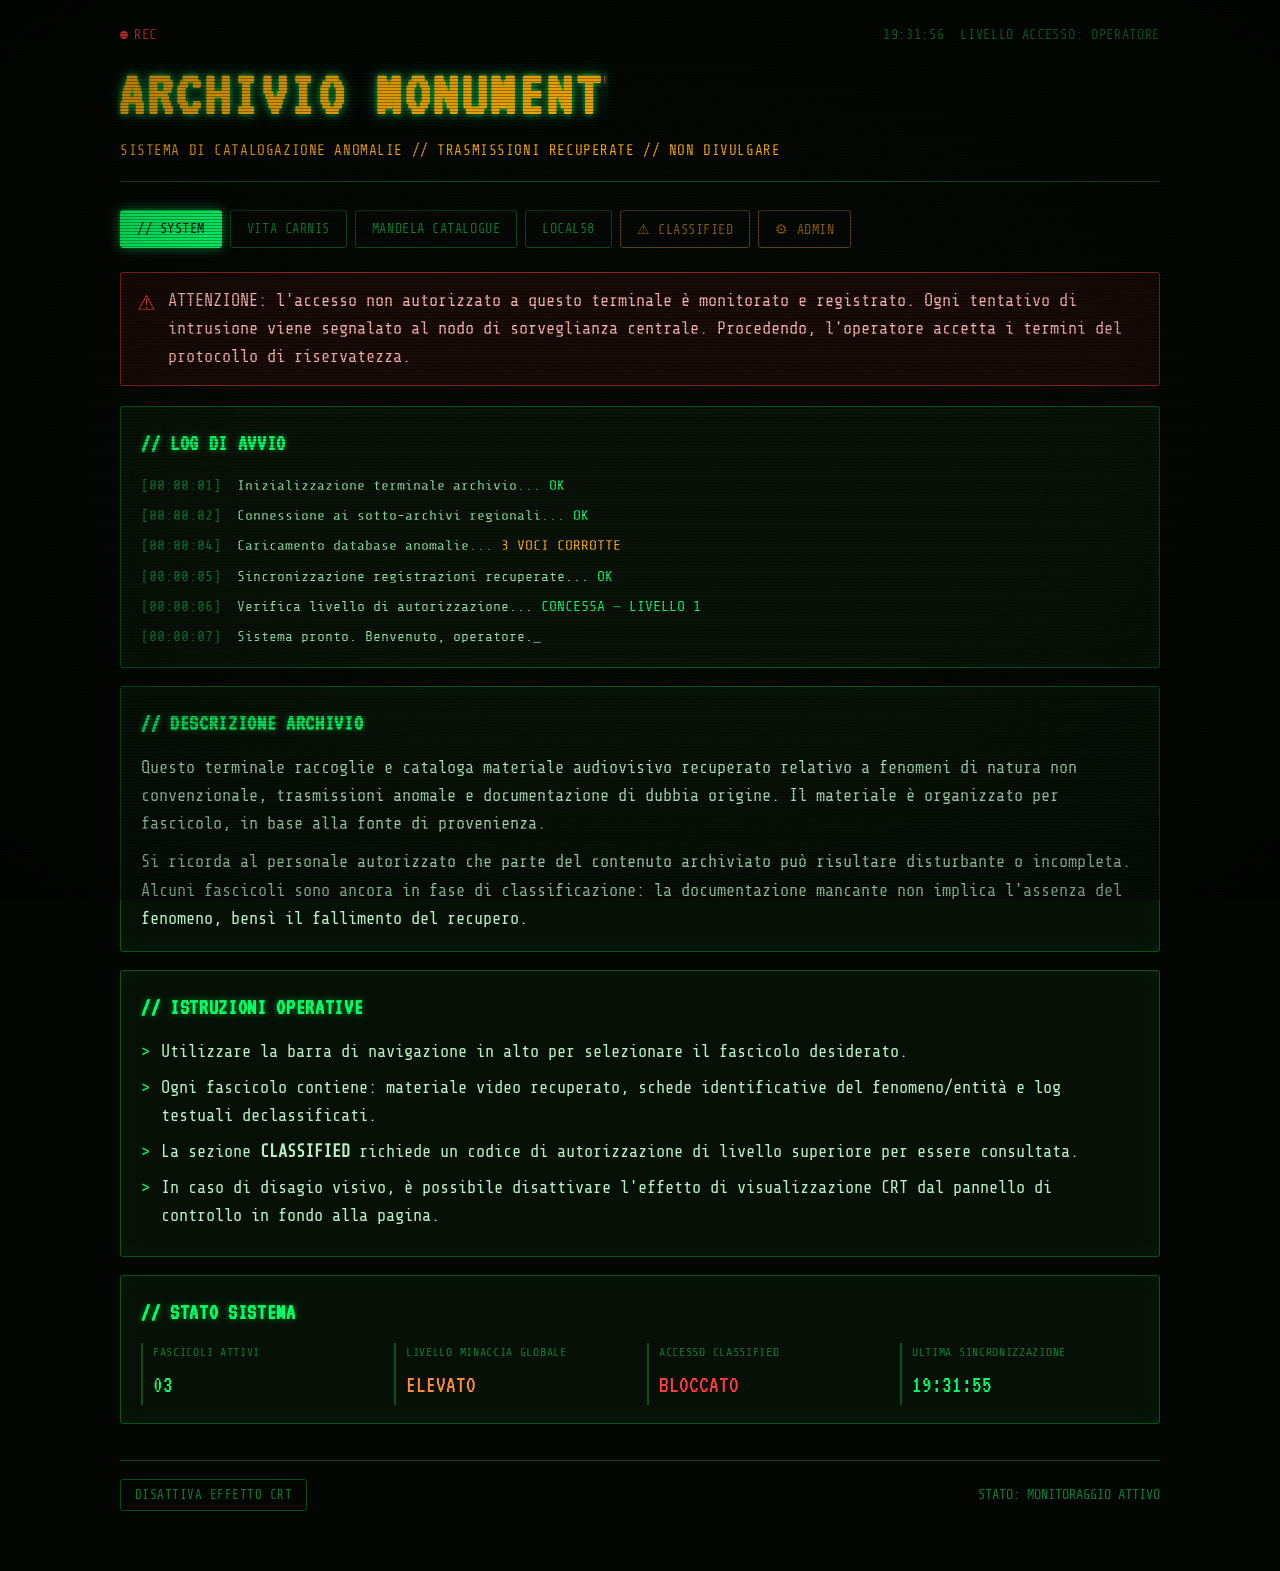
<file: index (9).html>
<!DOCTYPE html>
<html lang="it">
<head>
  <meta charset="UTF-8">
  <meta name="viewport" content="width=device-width, initial-scale=1.0">
  <title>ARCHIVIO MONUMENT // Database Anomalie</title>
  <meta name="description" content="Terminale di archiviazione — documentazione recuperata su fenomeni analog horror.">

  <!-- Font retro da Google Fonts: VT323 per i titoli, Share Tech Mono per il corpo del testo -->
  <link rel="preconnect" href="https://fonts.googleapis.com">
  <link rel="preconnect" href="https://fonts.gstatic.com" crossorigin>
  <link href="https://fonts.googleapis.com/css2?family=Share+Tech+Mono&family=VT323&display=swap" rel="stylesheet">

  <link rel="stylesheet" href="style.css">
</head>
<body>

  <!-- ============================================================
       EFFETTI CRT — livelli sovrapposti, non intercettano il click
       (pointer-events: none), puramente visivi. Vedi style.css
       ============================================================ -->
  <div class="crt-fx" id="crtFx" aria-hidden="true">
    <div class="noise-overlay"></div>
    <div class="crt-flicker"></div>
    <div class="vignette"></div>
    <div class="scan-sweep"></div>
    <div class="scanlines"></div>
  </div>

  <div class="terminal-container">

    <!-- ============================================================
         HEADER — barra di stato, titolo con effetto glitch, avviso
         ============================================================ -->
    <header class="site-header">
      <div class="header-bar">
        <span class="rec-indicator"><span class="rec-dot"></span> REC</span>
        <span class="header-clock" id="headerClock">--:--:--</span>
        <span class="access-level">LIVELLO ACCESSO: OPERATORE</span>
      </div>

      <h1 class="main-title glitch-text" data-text="ARCHIVIO MONUMENT">ARCHIVIO MONUMENT</h1>
      <p class="subtitle-warning">SISTEMA DI CATALOGAZIONE ANOMALIE // TRASMISSIONI RECUPERATE // NON DIVULGARE</p>
    </header>

    <!-- ============================================================
         NAVIGAZIONE A TAB
         Per aggiungere una nuova serie in futuro:
           1) aggiungi un <button class="tab-btn" data-tab="ID-NUOVO" role="tab">
           2) aggiungi una <section id="ID-NUOVO" class="tab-content" role="tabpanel">
           3) al suo interno, un <div class="video-grid" id="videoGrid-ID-NUOVO">
              vuoto — viene riempito da script.js
           4) in script.js, aggiungi la chiave 'ID-NUOVO' all'oggetto
              SERIES_VIDEOS con l'elenco degli episodi
         Il resto della logica (tab, iframe, ecc.) è generico e non
         richiede altre modifiche.
         ============================================================ -->
    <nav class="tab-nav" role="tablist" aria-label="Navigazione fascicoli archivio">
      <button class="tab-btn active" data-tab="overview" role="tab" aria-selected="true" aria-controls="overview" id="tabbtn-overview">// SYSTEM</button>
      <button class="tab-btn" data-tab="vita-carnis" role="tab" aria-selected="false" aria-controls="vita-carnis" id="tabbtn-vita-carnis">VITA CARNIS</button>
      <button class="tab-btn" data-tab="mandela" role="tab" aria-selected="false" aria-controls="mandela" id="tabbtn-mandela">MANDELA CATALOGUE</button>
      <button class="tab-btn" data-tab="local58" role="tab" aria-selected="false" aria-controls="local58" id="tabbtn-local58">LOCAL58</button>
      <button class="tab-btn tab-btn--classified" data-tab="classified" role="tab" aria-selected="false" aria-controls="classified" id="tabbtn-classified">⚠ CLASSIFIED</button>
      <button class="tab-btn tab-btn--admin" data-tab="admin" role="tab" aria-selected="false" aria-controls="admin" id="tabbtn-admin">⚙ ADMIN</button>
    </nav>

    <main class="tab-panels">

      <!-- ============================================================
           TAB 1 — OVERVIEW / SYSTEM
           ============================================================ -->
      <section id="overview" class="tab-content active" role="tabpanel" aria-labelledby="tabbtn-overview" tabindex="0">

        <div class="alert-banner">
          <span class="alert-icon">⚠</span>
          <p>ATTENZIONE: l'accesso non autorizzato a questo terminale è monitorato e registrato. Ogni tentativo di intrusione viene segnalato al nodo di sorveglianza centrale. Procedendo, l'operatore accetta i termini del protocollo di riservatezza.</p>
        </div>

        <div class="panel">
          <h2 class="panel-title">// LOG DI AVVIO</h2>
          <div class="boot-log">
            <p><span class="log-time">[00:00:01]</span> Inizializzazione terminale archivio... <span class="log-ok">OK</span></p>
            <p><span class="log-time">[00:00:02]</span> Connessione ai sotto-archivi regionali... <span class="log-ok">OK</span></p>
            <p><span class="log-time">[00:00:04]</span> Caricamento database anomalie... <span class="log-warn">3 VOCI CORROTTE</span></p>
            <p><span class="log-time">[00:00:05]</span> Sincronizzazione registrazioni recuperate... <span class="log-ok">OK</span></p>
            <p><span class="log-time">[00:00:06]</span> Verifica livello di autorizzazione... <span class="log-ok">CONCESSA — LIVELLO 1</span></p>
            <p><span class="log-time">[00:00:07]</span> Sistema pronto. Benvenuto, operatore.<span class="cursor-blink">_</span></p>
          </div>
        </div>

        <div class="panel">
          <h2 class="panel-title">// DESCRIZIONE ARCHIVIO</h2>
          <p>Questo terminale raccoglie e cataloga materiale audiovisivo recuperato relativo a fenomeni di natura non convenzionale, trasmissioni anomale e documentazione di dubbia origine. Il materiale è organizzato per fascicolo, in base alla fonte di provenienza.</p>
          <p>Si ricorda al personale autorizzato che parte del contenuto archiviato può risultare disturbante o incompleta. Alcuni fascicoli sono ancora in fase di classificazione: la documentazione mancante non implica l'assenza del fenomeno, bensì il fallimento del recupero.</p>
        </div>

        <div class="panel">
          <h2 class="panel-title">// ISTRUZIONI OPERATIVE</h2>
          <ul class="instructions-list">
            <li>Utilizzare la barra di navigazione in alto per selezionare il fascicolo desiderato.</li>
            <li>Ogni fascicolo contiene: materiale video recuperato, schede identificative del fenomeno/entità e log testuali declassificati.</li>
            <li>La sezione <strong>CLASSIFIED</strong> richiede un codice di autorizzazione di livello superiore per essere consultata.</li>
            <li>In caso di disagio visivo, è possibile disattivare l'effetto di visualizzazione CRT dal pannello di controllo in fondo alla pagina.</li>
          </ul>
        </div>

        <div class="panel">
          <h2 class="panel-title">// STATO SISTEMA</h2>
          <div class="stats-grid">
            <div class="stat-item">
              <span class="stat-label">FASCICOLI ATTIVI</span>
              <span class="stat-value">03</span>
            </div>
            <div class="stat-item">
              <span class="stat-label">LIVELLO MINACCIA GLOBALE</span>
              <span class="stat-value threat-high">ELEVATO</span>
            </div>
            <div class="stat-item">
              <span class="stat-label">ACCESSO CLASSIFIED</span>
              <span class="stat-value threat-critical">BLOCCATO</span>
            </div>
            <div class="stat-item">
              <span class="stat-label">ULTIMA SINCRONIZZAZIONE</span>
              <span class="stat-value" id="lastSync">--</span>
            </div>
          </div>
        </div>

      </section>

      <!-- ============================================================
           TAB 2 — VITA CARNIS
           ============================================================ -->
      <section id="vita-carnis" class="tab-content" role="tabpanel" aria-labelledby="tabbtn-vita-carnis" tabindex="0">

        <div class="series-header">
          <h2 class="series-title glitch-text" data-text="VITA CARNIS">VITA CARNIS</h2>
          <p class="series-code">FASCICOLO N. VC-04 // ORIGINE: IT // STATO: CLASSIFICAZIONE IN CORSO</p>
        </div>

        <p class="series-intro">Raccolta di materiale audiovisivo di origine italiana riconducibile al fenomeno noto come "Vita Carnis". La documentazione è parziale: numerosi frammenti risultano ancora da classificare, oppure sono stati recuperati in condizioni compromesse. Il nome in codice fa riferimento alla natura corporea e mutevole delle manifestazioni osservate.</p>

        <div class="panel">
          <h3 class="panel-title">// MATERIALE VIDEO RECUPERATO</h3>
          <!-- Griglia generata da script.js a partire da SERIES_VIDEOS['vita-carnis'] -->
          <div class="video-grid" id="videoGrid-vita-carnis"></div>
        </div>

        <div class="panel">
          <h3 class="panel-title">// SCHEDA ENTITÀ / FENOMENO</h3>

          <div class="data-sheet">
            <div class="data-sheet-header">
              <span class="entity-name">DESIGNAZIONE: [OSPITE]</span>
              <span class="threat-badge threat-high">MINACCIA: ELEVATA</span>
            </div>
            <dl class="data-sheet-body">
              <dt>Descrizione</dt>
              <dd>Entità in grado di alterare la propria struttura corporea apparente. Le testimonianze raccolte non concordano sull'aspetto, suggerendo una natura instabile o dipendente dall'osservatore.</dd>
              <dt>Comportamento osservato</dt>
              <dd>Tendenza a manifestarsi in ambienti domestici isolati. Nessuna correlazione confermata con orario o condizioni meteorologiche.</dd>
              <dt>Consigli di sopravvivenza</dt>
              <dd>Evitare il contatto fisico con superfici organiche di origine non identificata. Interrompere immediatamente la visione di materiale correlato in caso di alterazioni percettive.</dd>
            </dl>
          </div>
        </div>

        <div class="panel">
          <h3 class="panel-title">// LOG RECUPERATI</h3>
          <div class="log-entries">
            <div class="log-entry">
              <p class="log-entry-header">DOCUMENTO #VC-014 — [PARZIALMENTE REDATTO]</p>
              <p class="log-entry-body">"...il materiale è stato ritrovato senza indicazione della fonte originale. Si raccomanda il confronto con il fascicolo madre non appena disponibile. ██████████ non ha fornito ulteriori dettagli prima dell'interruzione della trasmissione..."</p>
            </div>
            <div class="log-entry">
              <p class="log-entry-header">DOCUMENTO #VC-021 — NOTA OPERATORE</p>
              <p class="log-entry-body">"Fascicolo aggiornato in attesa di ulteriore materiale. Si consiglia agli operatori di segnalare qualsiasi discrepanza tra le versioni archiviate: alcune copie del medesimo file presentano contenuti leggermente differenti tra loro."</p>
            </div>
          </div>
        </div>

      </section>

      <!-- ============================================================
           TAB 3 — THE MANDELA CATALOGUE
           ============================================================ -->
      <section id="mandela" class="tab-content" role="tabpanel" aria-labelledby="tabbtn-mandela" tabindex="0">

        <div class="series-header">
          <h2 class="series-title glitch-text" data-text="THE MANDELA CATALOGUE">THE MANDELA CATALOGUE</h2>
          <p class="series-code">FASCICOLO N. MC-11 // ORIGINE: US // STATO: ATTIVO</p>
        </div>

        <p class="series-intro">Raccolta di nastri di addestramento, avvisi di sicurezza pubblica e materiale di sorveglianza riconducibili al fenomeno delle entità denominate "Alternates". Il fascicolo comprende protocolli di identificazione e regole di comportamento diffuse a scopo preventivo.</p>

        <div class="panel">
          <h3 class="panel-title">// MATERIALE VIDEO RECUPERATO</h3>
          <!-- Griglia generata da script.js a partire da SERIES_VIDEOS['mandela'] -->
          <div class="video-grid" id="videoGrid-mandela"></div>
        </div>

        <div class="panel">
          <h3 class="panel-title">// SCHEDE ENTITÀ / FENOMENO</h3>

          <div class="data-sheet">
            <div class="data-sheet-header">
              <span class="entity-name">DESIGNAZIONE: ALTERNATE</span>
              <span class="threat-badge threat-critical">MINACCIA: CRITICA</span>
            </div>
            <dl class="data-sheet-body">
              <dt>Descrizione</dt>
              <dd>Entità capace di imitare l'aspetto e la voce di persone care, in particolare defunte o assenti, allo scopo di ottenere fiducia e prossimità con il soggetto bersaglio.</dd>
              <dt>Segni distintivi</dt>
              <dd>In condizioni di stress del "travestimento" possono comparire anomalie oculari: sclera completamente bianca o rossa. Movimenti talvolta innaturali o ritardati rispetto al parlato.</dd>
              <dt>Consigli di sopravvivenza</dt>
              <dd>Non mantenere il contatto visivo prolungato con figure non identificate. Verificare sempre l'identità di parenti o conoscenti tramite domande di controllo concordate in anticipo. Evitare ambienti isolati dopo l'esposizione a trasmissioni anomale.</dd>
            </dl>
          </div>

          <div class="data-sheet">
            <div class="data-sheet-header">
              <span class="entity-name">PROTOCOLLO: NASTRI DI ADDESTRAMENTO</span>
              <span class="threat-badge threat-moderate">MINACCIA: MODERATA (INDIRETTA)</span>
            </div>
            <dl class="data-sheet-body">
              <dt>Descrizione</dt>
              <dd>Materiale in formato VHS diffuso con l'obiettivo dichiarato di istruire il pubblico sul riconoscimento delle entità. L'origine e l'affidabilità di alcuni nastri restano contestate.</dd>
              <dt>Consigli di sopravvivenza</dt>
              <dd>Trattare ogni nastro non verificato con cautela: alcune copie in circolazione risultano alterate rispetto all'originale dichiarato.</dd>
            </dl>
          </div>
        </div>

        <div class="panel">
          <h3 class="panel-title">// LOG RECUPERATI</h3>
          <div class="log-entries">
            <div class="log-entry">
              <p class="log-entry-header">DOCUMENTO #MC-003 — AVVISO DI SICUREZZA PUBBLICA</p>
              <p class="log-entry-body">"Ai residenti dell'area interessata: in caso di contatto con un familiare ritenuto defunto, non fornire informazioni personali fino a verifica completata. Segnalare immediatamente l'episodio al numero di riferimento locale."</p>
            </div>
            <div class="log-entry">
              <p class="log-entry-header">DOCUMENTO #MC-017 — TRASCRIZIONE PARZIALE</p>
              <p class="log-entry-body">"...la regola dei tre secondi resta il metodo di verifica più citato nei nastri recuperati, sebbene la sua reale efficacia non sia stata confermata da fonti indipendenti. Si prosegue con cautela..."</p>
            </div>
          </div>
        </div>

      </section>

      <!-- ============================================================
           TAB 4 — LOCAL58
           ============================================================ -->
      <section id="local58" class="tab-content" role="tabpanel" aria-labelledby="tabbtn-local58" tabindex="0">

        <div class="series-header">
          <h2 class="series-title glitch-text" data-text="LOCAL58">LOCAL58</h2>
          <p class="series-code">FASCICOLO N. L58-07 // ORIGINE: US // STATO: ATTIVO</p>
        </div>

        <p class="series-intro">Archivio di trasmissioni recuperate da un'emittente televisiva locale non più identificabile nei registri ufficiali. Il materiale comprende bollettini meteo, interruzioni di programmazione e segmenti destinati apparentemente a un pubblico infantile, tutti riconducibili a un pattern di interferenza ricorrente.</p>

        <div class="panel">
          <h3 class="panel-title">// MATERIALE VIDEO RECUPERATO</h3>
          <!-- Griglia generata da script.js a partire da SERIES_VIDEOS['local58'] -->
          <div class="video-grid" id="videoGrid-local58"></div>
        </div>

        <div class="panel">
          <h3 class="panel-title">// SCHEDE ENTITÀ / FENOMENO</h3>

          <div class="data-sheet">
            <div class="data-sheet-header">
              <span class="entity-name">DESIGNAZIONE: L'ONDA</span>
              <span class="threat-badge threat-critical">MINACCIA: CRITICA</span>
            </div>
            <dl class="data-sheet-body">
              <dt>Descrizione</dt>
              <dd>Segnale di trasmissione anomalo, ricorrente, in grado di sovrascrivere programmazioni regolari. Si manifesta camuffato all'interno di format apparentemente innocui (meteo, programmi per bambini, allerte di emergenza).</dd>
              <dt>Comportamento osservato</dt>
              <dd>Effetti comportamentali riportati negli spettatori esposti per periodi prolungati. Nessuna correlazione confermata con un'area geografica specifica.</dd>
              <dt>Consigli di sopravvivenza</dt>
              <dd>Limitare l'esposizione a interruzioni di trasmissione non identificate. Non seguire istruzioni impartite da allerte di emergenza non verificate tramite canale ufficiale. Segnalare tempestivamente qualsiasi anomalia riscontrata.</dd>
            </dl>
          </div>

          <div class="data-sheet">
            <div class="data-sheet-header">
              <span class="entity-name">SEGMENTO: SERVIZIO METEO</span>
              <span class="threat-badge threat-moderate">MINACCIA: MODERATA</span>
            </div>
            <dl class="data-sheet-body">
              <dt>Descrizione</dt>
              <dd>Bollettini meteorologici che, in alcune registrazioni, deviano progressivamente dal formato standard fino a contenere messaggi non correlati alle condizioni atmosferiche.</dd>
              <dt>Consigli di sopravvivenza</dt>
              <dd>Interrompere la visione qualora il bollettino ecceda la durata prevista o ripeta la medesima previsione più del necessario.</dd>
            </dl>
          </div>
        </div>

        <div class="panel">
          <h3 class="panel-title">// LOG RECUPERATI</h3>
          <div class="log-entries">
            <div class="log-entry">
              <p class="log-entry-header">DOCUMENTO #L58-002 — REGISTRO TRASMISSIONI</p>
              <p class="log-entry-body">"L'emittente non risulta registrata presso alcun ente di regolamentazione consultato. Le coordinate di trasmissione dichiarate nei nastri non corrispondono a siti attivi conosciuti."</p>
            </div>
            <div class="log-entry">
              <p class="log-entry-header">DOCUMENTO #L58-019 — NOTA OPERATORE</p>
              <p class="log-entry-body">"Si sconsiglia la visione integrale del segmento 'per bambini' senza supervisione di un secondo operatore. Il contenuto muta significativamente registrazione dopo registrazione."</p>
            </div>
          </div>
        </div>

      </section>

      <!-- ============================================================
           TAB 5 — CLASSIFIED (protetta da password)
           ============================================================ -->
      <section id="classified" class="tab-content" role="tabpanel" aria-labelledby="tabbtn-classified" tabindex="0">

        <div class="password-gate" id="passwordGate">
          <div class="gate-icon">🔒</div>
          <h2 class="gate-title">ACCESSO RISERVATO</h2>
          <p class="gate-text">Questa sezione richiede un codice di autorizzazione di livello superiore. Ogni tentativo, riuscito o meno, viene registrato nel log di sistema.</p>

          <form id="passwordForm" class="password-form" autocomplete="off">
            <label for="passwordInput" class="visually-hidden">Codice di accesso</label>
            <input type="password" id="passwordInput" name="passwordInput" placeholder="INSERISCI CODICE" autocomplete="off" spellcheck="false">
            <button type="submit">CONFERMA</button>
          </form>

          <p class="gate-error" id="gateError" role="alert" aria-live="polite"></p>
        </div>

        <div class="classified-content" id="classifiedContent" hidden>

          <div class="series-header">
            <h2 class="series-title glitch-text" data-text="LIVELLO 5 — MONUMENT">LIVELLO 5 — MONUMENT</h2>
            <p class="series-code">ACCESSO CONCESSO // OPERATORE VERIFICATO</p>
          </div>

          <div class="panel panel--classified">
            <h3 class="panel-title">// DOCUMENTO MONUMENT-00</h3>
            <p>I fascicoli VC-04, MC-11 e L58-07, catalogati inizialmente come fenomeni indipendenti, presentano correlazioni non casuali nei metadati di recupero: intervalli temporali ricorrenti, firme di degrado del segnale analoghe, e — in tre casi documentati — riferimenti incrociati tra un fascicolo e l'altro all'interno dello stesso nastro.</p>
            <p>La designazione provvisoria "MONUMENT" indica l'ipotesi di lavoro corrente: un'unica struttura di osservazione, dietro fenomeni apparentemente separati. L'ipotesi non è confermata. Si richiede la massima cautela nella diffusione di questo documento.</p>
          </div>

          <div class="panel panel--classified">
            <h3 class="panel-title">// NOTA FINALE DELL'OPERATORE PRECEDENTE</h3>
            <p class="log-entry-body">"Se stai leggendo questo, il turno è tuo adesso. Non fissare i log corrotti più a lungo del necessario. E se il conteggio dei fascicoli attivi cambia da solo — non hai visto niente. Buon turno, operatore."</p>
          </div>

        </div>

      </section>

      <!-- ============================================================
           TAB 6 — ADMIN
           Pannello per annotare richieste di nuove serie da aggiungere
           al sito (nome, link, episodi, note). Protetto da un codice
           separato da quello di Classified. I dati sono salvati in
           localStorage: restano solo su questo browser/dispositivo —
           non essendoci un server, non c'è un vero "invio" altrove.
           Vedi script.js per il codice di accesso (ADMIN_CODES).
           ============================================================ -->
      <section id="admin" class="tab-content" role="tabpanel" aria-labelledby="tabbtn-admin" tabindex="0">

        <div class="password-gate" id="adminGate">
          <div class="gate-icon">🔧</div>
          <h2 class="gate-title">PANNELLO OPERATORE</h2>
          <p class="gate-text">Area riservata alla gestione dell'archivio. Inserisci il codice amministratore per registrare una richiesta di nuova serie.</p>

          <form id="adminForm" class="password-form" autocomplete="off">
            <label for="adminInput" class="visually-hidden">Codice amministratore</label>
            <input type="password" id="adminInput" name="adminInput" placeholder="CODICE ADMIN" autocomplete="off" spellcheck="false">
            <button type="submit">CONFERMA</button>
          </form>

          <p class="gate-error" id="adminGateError" role="alert" aria-live="polite"></p>
        </div>

        <div class="admin-content" id="adminContent" hidden>

          <div class="series-header">
            <h2 class="series-title glitch-text" data-text="PANNELLO OPERATORE">PANNELLO OPERATORE</h2>
            <p class="series-code">ACCESSO ADMIN CONCESSO // GESTIONE FASCICOLI</p>
          </div>

          <div class="panel panel--classified">
            <h3 class="panel-title">// NUOVA RICHIESTA — AGGIUNGI SERIE</h3>
            <form id="requestForm" class="request-form">

              <div class="form-field">
                <label for="reqSeriesName">Nome serie *</label>
                <input type="text" id="reqSeriesName" required>
              </div>

              <div class="form-field">
                <label for="reqSeriesLink">Link canale / serie</label>
                <input type="url" id="reqSeriesLink" placeholder="https://...">
              </div>

              <div class="form-field">
                <span class="form-field-label">Episodi</span>
                <!-- righe episodio (nome + link) generate da script.js -->
                <div id="episodesList" class="episodes-list"></div>
                <button type="button" id="addEpisodeBtn" class="btn-secondary">+ AGGIUNGI EPISODIO</button>
              </div>

              <div class="form-field">
                <label for="reqNotes">Note aggiuntive</label>
                <textarea id="reqNotes" rows="3" placeholder="Livello di minaccia proposto, fonti, priorità..."></textarea>
              </div>

              <button type="submit" class="btn-primary">SALVA RICHIESTA</button>
            </form>
          </div>

          <div class="panel panel--classified">
            <h3 class="panel-title">// RICHIESTE SALVATE</h3>
            <!-- popolato da script.js leggendo da localStorage -->
            <div id="requestsList" class="requests-list"></div>
          </div>

        </div>

      </section>

    </main>

    <!-- ============================================================
         FOOTER — toggle effetto CRT e stato
         ============================================================ -->
    <footer class="site-footer">
      <button id="scanlineToggle" class="scanline-toggle" type="button" aria-pressed="true">
        DISATTIVA EFFETTO CRT
      </button>
      <span class="footer-status">STATO: MONITORAGGIO ATTIVO</span>
    </footer>

  </div>

  <script src="script.js"></script>
</body>
</html>
</file>
<file: style.css>
/* ================================================================
   ARCHIVIO MONUMENT — style.css
   Tema: database governativo/militare su monitor CRT anni '80/'90
   Indice:
     1. Reset & base
     2. Variabili colore / tipografia
     3. Effetti CRT (scanlines, flicker, vignette, rumore, glitch)
     4. Layout generale (container, header, nav, footer)
     5. Componenti (pannelli, video, schede entità, log, password)
     6. Stati utility (soglie di minaccia, blink, focus)
     7. Responsive
     8. Accessibilità (prefers-reduced-motion)
   ================================================================ */


/* ----------------------------------------------------------------
   1. RESET & BASE
   ---------------------------------------------------------------- */

*,
*::before,
*::after {
  box-sizing: border-box;
  margin: 0;
  padding: 0;
}

html {
  color-scheme: dark;
}

body {
  background: var(--bg-black);
  color: var(--color-phosphor);
  font-family: var(--font-body);
  font-size: 17px;
  line-height: 1.65;
  min-height: 100vh;
  overflow-x: hidden;
}

ul {
  list-style: none;
}

button,
input {
  font-family: inherit;
  color: inherit;
}

a {
  color: var(--color-amber);
}

.visually-hidden {
  position: absolute;
  width: 1px;
  height: 1px;
  overflow: hidden;
  clip: rect(0 0 0 0);
  white-space: nowrap;
}


/* ----------------------------------------------------------------
   2. VARIABILI
   ---------------------------------------------------------------- */

:root {
  /* Colori — verde fosforo come stato operativo normale,
     ambra riservata a riservato/allerta, rosso a minaccia critica */
  --color-phosphor: #00ff66;
  --color-phosphor-dim: #0a7d38;
  --color-amber: #ffb000;
  --color-amber-dim: #8a5f00;
  --color-red: #ff3b3b;

  --bg-black: #030603;
  --bg-panel: #071007;
  --bg-panel-classified: #120c02;

  --border-dim: rgba(0, 255, 102, 0.28);
  --border-amber-dim: rgba(255, 176, 0, 0.35);

  --font-display: 'VT323', monospace;
  --font-body: 'Share Tech Mono', monospace;

  --radius: 3px;
}


/* ----------------------------------------------------------------
   3. EFFETTI CRT
   ---------------------------------------------------------------- */

/* Contenitore di tutti i livelli decorativi: sempre sopra al
   contenuto, ma "trasparente" ai click (pointer-events: none) */
.crt-fx {
  position: fixed;
  inset: 0;
  pointer-events: none;
  z-index: 900;
}

/* Rumore/grana da vecchio nastro, texture SVG a bassissima opacità */
.noise-overlay {
  position: fixed;
  inset: 0;
  z-index: 901;
  opacity: 0.035;
  background-image: url("data:image/svg+xml,%3Csvg xmlns='http://www.w3.org/2000/svg' width='120' height='120'%3E%3Cfilter id='n'%3E%3CfeTurbulence type='fractalNoise' baseFrequency='0.85' numOctaves='2' stitchTiles='stitch'/%3E%3C/filter%3E%3Crect width='100%25' height='100%25' filter='url(%23n)'/%3E%3C/svg%3E");
}

/* Sfarfallio occasionale e leggero — intenzionalmente lento e a
   basso contrasto (nessun lampeggio rapido, per sicurezza visiva) */
.crt-flicker {
  position: fixed;
  inset: 0;
  z-index: 902;
  background: #000;
  opacity: 0;
  animation: flicker 9s infinite;
}

@keyframes flicker {
  0%, 95%, 100% { opacity: 0; }
  96% { opacity: 0.5; }
  97% { opacity: 0.08; }
  98% { opacity: 0.3; }
}

/* Vignettatura — bordi scuri come un vecchio tubo catodico */
.vignette {
  position: fixed;
  inset: 0;
  z-index: 903;
  background: radial-gradient(ellipse at center, transparent 45%, rgba(0, 0, 0, 0.8) 145%);
}

/* Fascio luminoso che scorre lentamente dall'alto verso il basso,
   come il refresh di un monitor a tubo catodico */
.scan-sweep {
  position: fixed;
  top: -140px;
  left: 0;
  right: 0;
  height: 140px;
  z-index: 904;
  background: linear-gradient(to bottom, transparent, rgba(0, 255, 102, 0.07), transparent);
  animation: sweep 7s linear infinite;
}

@keyframes sweep {
  0%   { transform: translateY(0); }
  100% { transform: translateY(calc(100vh + 140px)); }
}

/* Scanline orizzontali statiche, sovrapposte a tutto lo schermo */
.scanlines {
  position: fixed;
  inset: 0;
  z-index: 905;
  background: repeating-linear-gradient(
    to bottom,
    rgba(0, 0, 0, 0.32) 0px,
    rgba(0, 0, 0, 0.32) 1px,
    transparent 1px,
    transparent 3px
  );
}

/* Classe applicata al body quando l'utente disattiva l'effetto CRT
   dal pulsante in footer */
body.crt-disabled .crt-fx {
  display: none;
}

/* Effetto glitch (distorsione RGB) applicato ai titoli principali.
   Richiede l'attributo data-text con lo stesso contenuto testuale. */
.glitch-text {
  position: relative;
  display: inline-block;
}

.glitch-text::before,
.glitch-text::after {
  content: attr(data-text);
  position: absolute;
  top: 0;
  left: 0;
  width: 100%;
  overflow: hidden;
  background: var(--bg-black);
}

.glitch-text::before {
  left: 2px;
  color: var(--color-red);
  animation: glitch-1 4s infinite linear alternate-reverse;
}

.glitch-text::after {
  left: -2px;
  color: var(--color-amber);
  animation: glitch-2 3.2s infinite linear alternate-reverse;
}

@keyframes glitch-1 {
  0%   { clip-path: inset(20% 0 65% 0); }
  20%  { clip-path: inset(62% 0 4% 0); }
  40%  { clip-path: inset(40% 0 42% 0); }
  60%  { clip-path: inset(81% 0 2% 0); }
  80%  { clip-path: inset(9% 0 72% 0); }
  100% { clip-path: inset(52% 0 30% 0); }
}

@keyframes glitch-2 {
  0%   { clip-path: inset(65% 0 12% 0); }
  25%  { clip-path: inset(10% 0 68% 0); }
  50%  { clip-path: inset(45% 0 38% 0); }
  75%  { clip-path: inset(78% 0 8% 0); }
  100% { clip-path: inset(24% 0 58% 0); }
}


/* ----------------------------------------------------------------
   4. LAYOUT GENERALE
   ---------------------------------------------------------------- */

.terminal-container {
  position: relative;
  z-index: 1;
  max-width: 1080px;
  margin: 0 auto;
  padding: 24px 20px 60px;
}

/* --- Header --- */

.site-header {
  margin-bottom: 28px;
  border-bottom: 1px solid var(--border-dim);
  padding-bottom: 18px;
}

.header-bar {
  display: flex;
  flex-wrap: wrap;
  gap: 16px;
  align-items: center;
  font-size: 0.85rem;
  letter-spacing: 0.05em;
  color: var(--color-phosphor-dim);
  margin-bottom: 14px;
}

.rec-indicator {
  color: var(--color-red);
  display: inline-flex;
  align-items: center;
  gap: 6px;
}

.rec-dot {
  width: 8px;
  height: 8px;
  border-radius: 50%;
  background: var(--color-red);
  display: inline-block;
  animation: blink 1.4s infinite steps(1);
}

@keyframes blink {
  0%, 49% { opacity: 1; }
  50%, 100% { opacity: 0.15; }
}

.header-clock {
  margin-left: auto;
}

.access-level {
  width: 100%;
  order: 3;
}

@media (min-width: 560px) {
  .access-level { width: auto; order: 0; }
}

.main-title {
  font-family: var(--font-display);
  font-size: clamp(2.4rem, 7vw, 4rem);
  letter-spacing: 0.04em;
  color: var(--color-phosphor);
  text-shadow: 0 0 6px rgba(0, 255, 102, 0.8), 0 0 18px rgba(0, 255, 102, 0.4);
  line-height: 1.1;
}

.subtitle-warning {
  font-size: 0.9rem;
  color: var(--color-amber);
  letter-spacing: 0.04em;
  margin-top: 8px;
}

/* --- Navigazione a tab --- */

.tab-nav {
  display: flex;
  flex-wrap: wrap;
  gap: 8px;
  margin-bottom: 24px;
}

.tab-btn {
  background: transparent;
  border: 1px solid var(--border-dim);
  color: var(--color-phosphor-dim);
  font-family: var(--font-body);
  font-size: 0.85rem;
  letter-spacing: 0.04em;
  padding: 10px 16px;
  border-radius: var(--radius);
  cursor: pointer;
  transition: color 0.15s ease, border-color 0.15s ease, background-color 0.15s ease;
}

.tab-btn:hover {
  color: var(--color-phosphor);
  border-color: var(--color-phosphor);
}

.tab-btn.active {
  color: #001a08;
  background: var(--color-phosphor);
  border-color: var(--color-phosphor);
  text-shadow: none;
  box-shadow: 0 0 12px rgba(0, 255, 102, 0.55);
}

.tab-btn--classified,
.tab-btn--admin {
  color: var(--color-amber-dim);
  border-color: var(--border-amber-dim);
}

.tab-btn--classified:hover,
.tab-btn--admin:hover {
  color: var(--color-amber);
  border-color: var(--color-amber);
}

.tab-btn--classified.active,
.tab-btn--admin.active {
  color: #1a1100;
  background: var(--color-amber);
  border-color: var(--color-amber);
  box-shadow: 0 0 12px rgba(255, 176, 0, 0.55);
}

/* --- Contenuto dei tab --- */

.tab-content {
  display: none;
  animation: fade-in 0.35s ease;
}

.tab-content.active {
  display: block;
}

@keyframes fade-in {
  from { opacity: 0; transform: translateY(4px); }
  to   { opacity: 1; transform: translateY(0); }
}

.tab-content:focus {
  outline: none;
}

/* --- Footer --- */

.site-footer {
  margin-top: 36px;
  padding-top: 18px;
  border-top: 1px solid var(--border-dim);
  display: flex;
  flex-wrap: wrap;
  gap: 14px;
  align-items: center;
  justify-content: space-between;
  font-size: 0.85rem;
  color: var(--color-phosphor-dim);
}

.scanline-toggle {
  background: transparent;
  border: 1px solid var(--border-dim);
  color: var(--color-phosphor-dim);
  font-family: var(--font-body);
  font-size: 0.78rem;
  letter-spacing: 0.04em;
  padding: 8px 14px;
  border-radius: var(--radius);
  cursor: pointer;
  transition: color 0.15s ease, border-color 0.15s ease;
}

.scanline-toggle:hover {
  color: var(--color-phosphor);
  border-color: var(--color-phosphor);
}


/* ----------------------------------------------------------------
   5. COMPONENTI
   ---------------------------------------------------------------- */

/* --- Pannello generico --- */

.panel {
  background: var(--bg-panel);
  border: 1px solid var(--border-dim);
  border-radius: var(--radius);
  padding: 18px 20px;
  margin-bottom: 18px;
  box-shadow: 0 0 20px rgba(0, 255, 102, 0.05) inset;
}

.panel-title {
  font-family: var(--font-display);
  font-size: 1.4rem;
  letter-spacing: 0.03em;
  color: var(--color-phosphor);
  text-shadow: 0 0 6px rgba(0, 255, 102, 0.5);
  margin-bottom: 12px;
}

.panel p {
  margin-bottom: 10px;
  color: #b7f0c8;
}

.panel p:last-child {
  margin-bottom: 0;
}

/* --- Banner di avviso --- */

.alert-banner {
  display: flex;
  gap: 12px;
  align-items: flex-start;
  background: rgba(255, 59, 59, 0.08);
  border: 1px solid rgba(255, 59, 59, 0.5);
  border-radius: var(--radius);
  padding: 14px 16px;
  margin-bottom: 20px;
  color: #ffb3b3;
}

.alert-icon {
  font-size: 1.3rem;
  color: var(--color-red);
  flex-shrink: 0;
}

/* --- Log di avvio (boot log) --- */

.boot-log p {
  font-size: 0.92rem;
  margin-bottom: 6px;
  color: #8fe0a8;
}

.log-time {
  color: var(--color-phosphor-dim);
  margin-right: 8px;
}

.log-ok {
  color: var(--color-phosphor);
}

.log-warn {
  color: var(--color-amber);
}

.cursor-blink {
  animation: blink 1s steps(1) infinite;
}

/* --- Lista istruzioni --- */

.instructions-list li {
  position: relative;
  padding-left: 20px;
  margin-bottom: 8px;
  color: #b7f0c8;
}

.instructions-list li::before {
  content: '>';
  position: absolute;
  left: 0;
  color: var(--color-phosphor);
}

/* --- Griglia statistiche (tab Overview) --- */

.stats-grid {
  display: grid;
  grid-template-columns: repeat(auto-fit, minmax(200px, 1fr));
  gap: 14px;
}

.stat-item {
  display: flex;
  flex-direction: column;
  gap: 4px;
  border-left: 2px solid var(--border-dim);
  padding-left: 10px;
}

.stat-label {
  font-size: 0.72rem;
  letter-spacing: 0.06em;
  color: var(--color-phosphor-dim);
}

.stat-value {
  font-family: var(--font-display);
  font-size: 1.5rem;
  color: var(--color-phosphor);
}

/* --- Intestazione di una scheda serie --- */

.series-header {
  margin-bottom: 12px;
}

.series-title {
  font-family: var(--font-display);
  font-size: clamp(2rem, 5vw, 2.8rem);
  color: var(--color-phosphor);
  text-shadow: 0 0 6px rgba(0, 255, 102, 0.6);
}

.series-code {
  font-size: 0.8rem;
  color: var(--color-phosphor-dim);
  letter-spacing: 0.05em;
  margin-top: 2px;
}

.series-intro {
  color: #b7f0c8;
  margin-bottom: 20px;
  max-width: 70ch;
}

/* --- Griglia video --- */

.video-grid {
  display: grid;
  grid-template-columns: repeat(auto-fit, minmax(260px, 1fr));
  gap: 16px;
}

.video-card {
  border: 1px solid var(--border-dim);
  border-radius: var(--radius);
  overflow: hidden;
  background: #000;
}

.video-embed {
  position: relative;
  width: 100%;
  aspect-ratio: 16 / 9;
}

.video-embed iframe {
  position: absolute;
  inset: 0;
  width: 100%;
  height: 100%;
  border: 0;
}

/* Placeholder mostrato mentre l'iframe non ha ancora un src
   (caricamento differito, vedi script.js) */
.video-embed::before {
  content: '► CARICAMENTO SU RICHIESTA — SELEZIONA IL TAB PER ATTIVARE';
  position: absolute;
  inset: 0;
  display: flex;
  align-items: center;
  justify-content: center;
  text-align: center;
  padding: 10px;
  font-size: 0.72rem;
  color: var(--color-phosphor-dim);
  letter-spacing: 0.03em;
}

/* Stato "video non configurato": nessun iframe, solo un avviso.
   Cancella il messaggio ereditato da .video-embed::before, che
   qui sarebbe fuorviante (non c'è nessun player da attivare). */
.video-embed--unconfigured::before {
  content: none;
}

.video-embed--unconfigured {
  display: flex;
  align-items: center;
  justify-content: center;
  background: rgba(255, 59, 59, 0.06);
  border: 1px dashed rgba(255, 59, 59, 0.35);
}

.video-placeholder-msg {
  font-size: 0.75rem;
  line-height: 1.6;
  color: #ff8a8a;
  text-align: center;
  padding: 14px;
}

.video-caption {
  font-size: 0.82rem;
  padding: 8px 10px;
  color: var(--color-phosphor-dim);
  border-top: 1px solid var(--border-dim);
}

/* --- Scheda entità / data sheet --- */

.data-sheet {
  border: 1px solid var(--border-dim);
  border-radius: var(--radius);
  padding: 14px 16px;
  margin-bottom: 14px;
  background: rgba(0, 255, 102, 0.02);
}

.data-sheet:last-child {
  margin-bottom: 0;
}

.data-sheet-header {
  display: flex;
  flex-wrap: wrap;
  gap: 10px;
  align-items: center;
  justify-content: space-between;
  border-bottom: 1px solid var(--border-dim);
  padding-bottom: 10px;
  margin-bottom: 10px;
}

.entity-name {
  font-family: var(--font-display);
  font-size: 1.2rem;
  color: var(--color-phosphor);
  letter-spacing: 0.03em;
}

.threat-badge {
  font-size: 0.72rem;
  letter-spacing: 0.05em;
  padding: 4px 10px;
  border-radius: 999px;
  border: 1px solid currentColor;
  white-space: nowrap;
}

.data-sheet-body dt {
  font-size: 0.75rem;
  letter-spacing: 0.05em;
  color: var(--color-phosphor-dim);
  margin-top: 10px;
}

.data-sheet-body dt:first-child {
  margin-top: 0;
}

.data-sheet-body dd {
  color: #b7f0c8;
  margin-top: 3px;
}

/* --- Log recuperati --- */

.log-entries {
  display: flex;
  flex-direction: column;
  gap: 14px;
}

.log-entry {
  border-left: 2px solid var(--border-dim);
  padding-left: 14px;
}

.log-entry-header {
  font-size: 0.78rem;
  letter-spacing: 0.04em;
  color: var(--color-amber);
  margin-bottom: 4px;
}

.log-entry-body {
  color: #9fd9b0;
  font-style: italic;
}

/* --- Password gate (tab Classified) --- */

.password-gate {
  max-width: 440px;
  margin: 40px auto;
  text-align: center;
  border: 1px solid var(--border-amber-dim);
  border-radius: var(--radius);
  padding: 32px 24px;
  background: var(--bg-panel-classified);
}

.gate-icon {
  font-size: 2rem;
  margin-bottom: 10px;
}

.gate-title {
  font-family: var(--font-display);
  font-size: 2rem;
  color: var(--color-amber);
  text-shadow: 0 0 6px rgba(255, 176, 0, 0.6);
  letter-spacing: 0.04em;
}

.gate-text {
  font-size: 0.88rem;
  color: #d8b578;
  margin: 12px 0 18px;
}

.password-form {
  display: flex;
  gap: 8px;
  flex-wrap: wrap;
  justify-content: center;
}

.password-form input {
  flex: 1 1 200px;
  background: #000;
  border: 1px solid var(--border-amber-dim);
  color: var(--color-amber);
  padding: 10px 12px;
  border-radius: var(--radius);
  letter-spacing: 0.15em;
  text-align: center;
}

.password-form input:focus-visible {
  outline: 2px solid var(--color-amber);
  outline-offset: 2px;
}

.password-form button {
  background: var(--color-amber);
  color: #1a1100;
  border: 1px solid var(--color-amber);
  padding: 10px 18px;
  border-radius: var(--radius);
  font-weight: bold;
  letter-spacing: 0.04em;
  cursor: pointer;
}

.password-form button:hover {
  box-shadow: 0 0 12px rgba(255, 176, 0, 0.6);
}

.gate-error {
  min-height: 1.2em;
  margin-top: 14px;
  font-size: 0.85rem;
  color: var(--color-red);
}

.password-gate.shake {
  animation: shake 0.4s ease;
}

@keyframes shake {
  0%, 100% { transform: translateX(0); }
  20% { transform: translateX(-8px); }
  40% { transform: translateX(8px); }
  60% { transform: translateX(-6px); }
  80% { transform: translateX(6px); }
}

/* Contenuto sbloccato: tema ambra invece di verde, per segnalare
   visivamente il cambio di livello di accesso */
.classified-content .series-title,
.classified-content .gate-title,
.admin-content .series-title,
.admin-content .gate-title {
  color: var(--color-amber);
  text-shadow: 0 0 6px rgba(255, 176, 0, 0.6);
}

.classified-content .series-code,
.admin-content .series-code {
  color: var(--color-amber-dim);
}

.panel--classified {
  border-color: var(--border-amber-dim);
  background: rgba(255, 176, 0, 0.03);
}

.panel--classified .panel-title {
  color: var(--color-amber);
  text-shadow: 0 0 6px rgba(255, 176, 0, 0.5);
}

.classified-content.just-unlocked,
.admin-content.just-unlocked {
  animation: unlock-glitch 0.5s ease;
}

@keyframes unlock-glitch {
  0%   { opacity: 0; filter: brightness(2) blur(2px); }
  30%  { opacity: 1; filter: brightness(0.6) blur(0); }
  50%  { filter: brightness(1.8); }
  100% { opacity: 1; filter: none; }
}

/* --- Form di richiesta (tab Admin) --- */

.request-form {
  display: flex;
  flex-direction: column;
  gap: 16px;
}

.form-field {
  display: flex;
  flex-direction: column;
  gap: 6px;
}

.form-field label,
.form-field-label {
  font-size: 0.78rem;
  letter-spacing: 0.05em;
  color: var(--color-amber-dim);
}

.form-field input[type="text"],
.form-field input[type="url"],
.form-field select,
.form-field textarea {
  background: #000;
  border: 1px solid var(--border-amber-dim);
  color: var(--color-phosphor);
  padding: 9px 12px;
  border-radius: var(--radius);
  font-family: var(--font-body);
  font-size: 0.95rem;
}

.form-field select {
  appearance: none;
  -webkit-appearance: none;
  background-image: linear-gradient(45deg, transparent 50%, var(--color-amber-dim) 50%), linear-gradient(135deg, var(--color-amber-dim) 50%, transparent 50%);
  background-position: calc(100% - 18px) center, calc(100% - 13px) center;
  background-size: 5px 5px, 5px 5px;
  background-repeat: no-repeat;
}

.sync-status {
  font-size: 0.8rem;
  letter-spacing: 0.04em;
  color: var(--color-amber-dim);
  margin: -6px 0 18px;
}

.sync-status[data-state="error"] {
  color: var(--color-red);
}

.sync-status[data-state="ok"] {
  color: var(--color-amber);
}

.form-status {
  font-size: 0.8rem;
  letter-spacing: 0.04em;
  margin: 4px 0 0;
  min-height: 1.1em;
  color: var(--color-amber-dim);
}

.form-status[data-state="error"] {
  color: var(--color-red);
}

.form-status[data-state="ok"] {
  color: var(--color-amber);
}

.form-field textarea {
  resize: vertical;
  min-height: 70px;
}

.form-field input:focus-visible,
.form-field textarea:focus-visible {
  outline: 2px solid var(--color-amber);
  outline-offset: 2px;
}

.episodes-list {
  display: flex;
  flex-direction: column;
  gap: 8px;
  margin-bottom: 10px;
}

.episode-row {
  display: grid;
  grid-template-columns: 1fr 1fr auto;
  gap: 8px;
}

.episode-remove {
  background: transparent;
  border: 1px solid var(--border-amber-dim);
  color: var(--color-amber-dim);
  border-radius: var(--radius);
  width: 38px;
  cursor: pointer;
  font-size: 1.1rem;
  line-height: 1;
}

.episode-remove:hover {
  color: var(--color-red);
  border-color: var(--color-red);
}

.btn-secondary,
.btn-primary {
  align-self: flex-start;
  border-radius: var(--radius);
  font-family: var(--font-body);
  letter-spacing: 0.04em;
  cursor: pointer;
}

.btn-secondary {
  background: transparent;
  border: 1px solid var(--border-amber-dim);
  color: var(--color-amber-dim);
  padding: 8px 14px;
  font-size: 0.78rem;
}

.btn-secondary:hover {
  color: var(--color-amber);
  border-color: var(--color-amber);
}

.btn-primary {
  background: var(--color-amber);
  color: #1a1100;
  border: 1px solid var(--color-amber);
  padding: 10px 20px;
  font-weight: bold;
}

.btn-primary:hover {
  box-shadow: 0 0 12px rgba(255, 176, 0, 0.6);
}

/* --- Elenco richieste salvate (tab Admin) --- */

.requests-list {
  display: flex;
  flex-direction: column;
  gap: 14px;
}

.request-card {
  border: 1px solid var(--border-amber-dim);
  border-radius: var(--radius);
  padding: 14px 16px;
  background: rgba(255, 176, 0, 0.03);
}

.request-card-header {
  display: flex;
  flex-wrap: wrap;
  gap: 10px;
  align-items: center;
  justify-content: space-between;
  margin-bottom: 8px;
}

.request-link a,
.request-episodes a {
  color: var(--color-amber);
  word-break: break-all;
}

.request-episodes {
  margin: 8px 0;
  padding-left: 18px;
  color: #d8b578;
}

.request-episodes li {
  list-style: disc;
  margin-bottom: 4px;
}

.request-notes {
  color: #d8b578;
  font-style: italic;
  margin-top: 6px;
}

.request-meta {
  font-size: 0.72rem;
  color: var(--color-amber-dim);
  margin-top: 8px;
}

.request-delete {
  background: transparent;
  border: 1px solid rgba(255, 59, 59, 0.4);
  color: var(--color-red);
  font-size: 0.7rem;
  letter-spacing: 0.04em;
  padding: 5px 10px;
  border-radius: var(--radius);
  cursor: pointer;
  flex-shrink: 0;
}

.request-delete:hover {
  background: rgba(255, 59, 59, 0.12);
}

.empty-state {
  color: var(--color-amber-dim);
  font-style: italic;
}


/* ----------------------------------------------------------------
   6. STATI UTILITY
   ---------------------------------------------------------------- */

.threat-low {
  color: var(--color-phosphor);
}

.threat-moderate {
  color: var(--color-amber);
}

.threat-high {
  color: #ff8a3d;
}

.threat-critical {
  color: var(--color-red);
}

/* Focus da tastiera sempre visibile, coerente con l'estetica
   (bagliore verde fosforo) */
a:focus-visible,
button:focus-visible,
input:focus-visible {
  outline: 2px solid var(--color-phosphor);
  outline-offset: 3px;
}


/* ----------------------------------------------------------------
   7. RESPONSIVE
   ---------------------------------------------------------------- */

@media (max-width: 640px) {
  body {
    font-size: 15.5px;
  }

  .tab-nav {
    gap: 6px;
  }

  .tab-btn {
    flex: 1 1 auto;
    text-align: center;
    padding: 10px 8px;
    font-size: 0.75rem;
  }

  .site-footer {
    flex-direction: column;
    align-items: flex-start;
  }

  .episode-row {
    grid-template-columns: 1fr;
  }

  .episode-remove {
    width: 100%;
  }
}


/* ----------------------------------------------------------------
   8. ACCESSIBILITÀ — rispetta la preferenza di movimento ridotto
   ---------------------------------------------------------------- */

@media (prefers-reduced-motion: reduce) {
  *,
  *::before,
  *::after {
    animation-duration: 0.01ms !important;
    animation-iteration-count: 1 !important;
    transition-duration: 0.01ms !important;
  }
}
</file>
